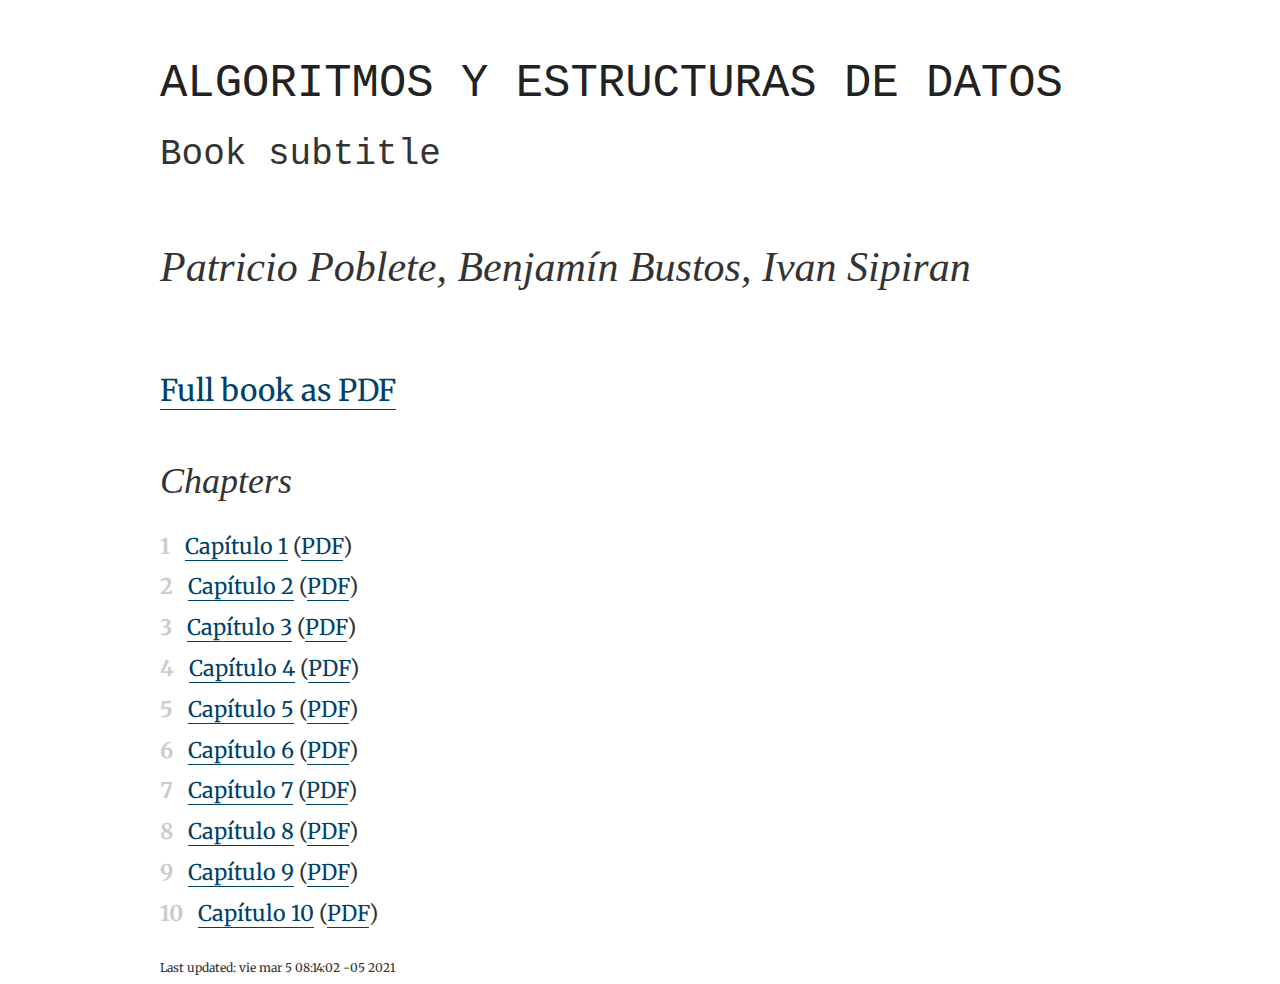
<file: index.html>
<!DOCTYPE html>
<html lang="en">
<head>
  <meta charset="utf-8">
  <meta name="generator" content="pandoc">
  <meta name="viewport" content="width=device-width, initial-scale=1.0, user-scalable=yes">
  <title>Algoritmos y Estructuras de Datos</title>
  <link rel="stylesheet" href="style.css">
  <!--[if lt IE 9]>
    <script src="//cdnjs.cloudflare.com/ajax/libs/html5shiv/3.7.3/html5shiv-printshiv.min.js"></script>
  <![endif]-->
</head>
<body>
<article>
<header>
<h1 class="booktitle">Algoritmos y Estructuras de Datos</h1>
<h2 class="booksubtitle">Book subtitle</h2>
<h1 class="bookauthor">Patricio Poblete, Benjamín Bustos, Ivan Sipiran</h2>
</header>

<a class="booklink" href="pdf/book.pdf">Full book as PDF</a>

<h1 class="bookcontents">Chapters</h1>

<div id="frontpage">
<ol type="1">
<li><a href="capitulo1.html">Capítulo 1</a> (<a href="pdf/capitulo1.pdf">PDF</a>)</li>
<li><a href="capitulo2.html">Capítulo 2</a> (<a href="pdf/capitulo2.pdf">PDF</a>)</li>
<li><a href="capitulo3.html">Capítulo 3</a> (<a href="pdf/capitulo3.pdf">PDF</a>)</li>
<li><a href="capitulo4.html">Capítulo 4</a> (<a href="pdf/capitulo4.pdf">PDF</a>)</li>
<li><a href="capitulo5.html">Capítulo 5</a> (<a href="pdf/capitulo5.pdf">PDF</a>)</li>
<li><a href="capitulo6.html">Capítulo 6</a> (<a href="pdf/capitulo6.pdf">PDF</a>)</li>
<li><a href="capitulo7.html">Capítulo 7</a> (<a href="pdf/capitulo7.pdf">PDF</a>)</li>
<li><a href="capitulo8.html">Capítulo 8</a> (<a href="pdf/capitulo8.pdf">PDF</a>)</li>
<li><a href="capitulo9.html">Capítulo 9</a> (<a href="pdf/capitulo9.pdf">PDF</a>)</li>
<li><a href="capitulo10.html">Capítulo 10</a> (<a href="pdf/capitulo10.pdf">PDF</a>)</li>
</ol>
</div>

<div id="lastupdate">
Last updated: vie mar  5 08:14:02 -05 2021
</div>
</article>
</body>
</html>
</file>
<file: style.css>
/* 
 * Modification of tufte-css
 * Source and credit: https://github.com/edwardtufte/tufte-css
 */

@charset "UTF-8";
@import url('https://fonts.googleapis.com/css?family=Merriweather');

html { font-size: 12px; }

body { 
    width: 87.5%;
    margin-left: auto;
    margin-right: auto;
    padding-left: 12.5%;
    font-family: Merriweather, Palatino, "Palatino Linotype", "Palatino LT STD", "Book Antiqua", Georgia, serif;
    color: #313131;
    max-width: 1200px;
    counter-reset: sidenote-counter figure-counter; 
}

h1, h2, h3, #chapter {
    font-family: Palatino;
    font-weight: 100;
    color: #333;
    font-style: italic;

}

#chapter {
    margin-top: 25px;
    font-size: 4rem;
    font-weight: 900;
}

h1.title {
     margin-top:0;
     font-size: 3.5rem;
     margin-bottom:6rem;
}

h1 { 
     padding-top: 2.3rem;
     font-size: 2.3rem; 
}

h2 {
     padding-top: 2rem;
     font-size: 2rem;
}

p, ol, ul, blockquote, .references { 
    font-size: 1.4rem;
    line-height: 2.4rem;
    margin-top: 2rem;
    padding-right: 0;
    vertical-align: baseline;
}

blockquote p { font-style:italic; }

ul, ol, { 
    margin:0; 
    padding:0; 
    padding-left:5%;
}

ul { list-style-type: circle; }

li { padding: 0.5rem 0; }

figure { 
    padding: 0;
    border: 0;
    font-size: 100%;
    font: inherit;
    vertical-align: baseline;
    max-width: 55%;
    -webkit-margin-start: 0;
    -webkit-margin-end: 0;
    margin: 0 0 3em 0; 
}

caption {
  font-size: 1.2rem;
}

caption .math, figcaption .math
{
  font-size: 1.1rem;
}

figure.fullwidth figcaption { margin-right: 24%; }

a:link, a:visited {
  text-decoration: none;
  color: #00416A;
  border-bottom:1px solid #00416A;
}

/* Sidenotes, margin notes, figures, captions */
img { max-width: 100%; }

.sidenote, .marginnote, figcaption { 
    float: right;
    clear: right;
    margin-right: -60%;
    width: 50%;
    margin-top: 0;
    margin-bottom: 0;
    font-size: 1.1rem;
    line-height: 1.3;
    vertical-align: baseline;
    position: relative; 
}

figcaption {
    margin-right: -75%;
    width: 55%;
    clear: both;
}

.sidenote-number { counter-increment: sidenote-counter; color:#4682B4;}

figcaption { counter-increment: figure-counter; }

.sidenote-number:after, .sidenote:before { 
    content: counter(sidenote-counter) " ";
    position: relative;
    color:#4682B4;
    vertical-align: baseline; 
}

figcaption:before  { 
    content: "Figure " counter(figure-counter) ": ";
    position: relative;
    vertical-align: baseline;
    clear: right;
    font-size: 1.2rem; 
}

.sidenote-number:after { 
    content: counter(sidenote-counter);
    font-family: monospace;
    font-size: 1rem;
    top: -0.5rem;
    left: 0.1rem; 
}

.sidenote:before { 
    content: counter(sidenote-counter) ":";
    /* top: -0.4rem; */
    font-family:monospace;
    margin-right:0.3rem;
}

p, footer, pre, .references { width: 60%; }

ol, ul { width: 55%; }

ul ul, ul ol, ol ul, ol ol, li p { width: 100%; margin-top:0px; }

.csl-entry { margin-left:2em; text-indent: -2em;}

div.fullwidth, table.fullwidth { width: 100%; }

.sans { 
    font-family: "Gill Sans", "Gill Sans MT", Calibri, sans-serif;
    letter-spacing: .03em; 
}

pre {
    padding:20px;
}

code, pre { 
    font-family: Consolas, "Liberation Mono", Menlo, Courier, monospace;
    font-size: 1.4rem;
    line-height: 1.42;
}

.sans > code { font-size: 1.2rem; }

.marginnote > code, .sidenote > code { font-size: 1rem; }

pre.code { font-size: 0.9rem;
           width: 52.5%;
           margin-left: 2.5%;
           overflow-x: auto; 
}

pre.code.fullwidth { width: 90%; }

.fullwidth { max-width: 90%;
             clear:both; }

/* The default x-height for code is slightly too large in side notes */
.marginnote code, .sidenote code { font-size: 0.9rem; }

#lastupdate { margin-top:2.1rem; }

table {
    min-width: 400px;
    border-top: 2px solid #555;
    border-bottom: 2px solid #555;
}

th {
    border-bottom: 1px solid #999;
}

td, th {
    font-size: 1.4rem;
    padding: 5px;
    text-align: left;
}
span.newthought { font-variant: small-caps;
                  font-size: 1.2em; }

input.margin-toggle { display: none; }

label.sidenote-number { display: inline; }

label.margin-toggle:not(.sidenote-number) { display: none; }

@media (max-width: 860px) { 
    body { 
        width: 84%;
        padding-left: 8%;
        padding-right: 8%; 
    }
    p, footer { width: 100%; }
    ol, ul, blockquote { width: 95%; }
    pre.code { width: 97%; }
    figure { max-width: 90%; }
    figcaption, figure.fullwidth figcaption { 
        display: block;
        margin-right: 0%;
        float: none;
        width: 100%;
        max-width: none; 
    }
    figure:after { display: none; }
    label.margin-toggle:not(.sidenote-number) { display: inline; }
    .sidenote, .marginnote { display: none; }
    .margin-toggle:checked + .sidenote,
    .margin-toggle:checked + .marginnote { 
        display: block;
        float: left;
        left: 1rem;
        clear: both;
        width: 95%;
        margin: 1rem 2.5%;
        vertical-align: baseline;
        position: relative; 
    }
    label { cursor: pointer; }
    div.table-wrapper, table { width: 85%; }
    img { width: 100%; } 
}

/* For smart quotes */
q { quotes: "“" "”" "‘" "’"; }

/* Override section behavior.
 * We only want the top-level <section> to have padding.
 * This makes it easier to work with --section-divs. */
section {
  padding-top: initial;
  padding-bottom: initial;
}
article > section {
  padding-top: 1rem;
  padding-bottom: 1rem;
}

/* Make byline (date and/or author) small */
p.byline { font-size: 1.2rem; }


/* Simulate Pandoc's table output styles */
table {
  border-top: 2px solid black;
  border-bottom: 2px solid black;
}
th {
  border-bottom: 1px solid black;
}
td, th {
  font-size: 1.4rem;
  padding: 10px;
  text-align: left;
}

/* Allow tables to be full width
 * if they're wrapped in a figure.fullwidth
 * (Easier to insert from Pandoc than manually adding table) */
figure.fullwidth table {
  width: 90%;
}

@media (max-width: 760px) {
  figure.fullwidth table {
    width: 100%;
  }
}

/* Code blocks
 *
 * Code blocks with a language look like div.sourceCode > pre.sourceCode
 * Otherwise, it's just a pre (without .sourceCode) */
div.sourceCode,
pre:not(.sourceCode) {
  padding: 1.4rem;
  margin: -0.7rem -1.4rem;
  width: 55%;
  font-size: 0.9rem;
  overflow-x: auto;
}

div.sourceCode code,
pre:not(.sourceCode) code {
  font-size: 0.9rem;
}

.fullwidth div.sourceCode,
.fullwidth pre:not(.sourceCode) {
  width: 100%;
}

@media (max-width: 760px) {
  div.sourceCode,
  pre:not(.sourceCode) {
    width: 100%;
  }
}
div.sourceCode, pre:not(.sourceCode) { background: #FDF6E3; }
pre code { color: #657B83; }
code span.kw { color: #859900; font-weight: normal; font-style: normal; } /* Keyword */
code span.dt { color: #B58900; font-weight: normal; font-style: normal; } /* DataType */
code span.dv { color: #2AA198; font-weight: normal; font-style: normal; } /* DecVal */
code span.bn { color: #2AA198; font-weight: normal; font-style: normal; } /* BaseN */
code span.fl { color: #2AA198; font-weight: normal; font-style: normal; } /* Float */
code span.ch { color: #2AA198; font-weight: normal; font-style: normal; } /* Char */
code span.st { color: #2AA198; font-weight: normal; font-style: normal; } /* String */
code span.co { color: #93A1A1; font-weight: normal; font-style: italic; } /* Comment */
code span.ot { color: #268BD2; font-weight: normal; font-style: normal; } /* Other */
code span.al { color: #DC322F; font-weight: normal; font-style: normal; } /* Alert */
code span.fu { color: #268BD2; font-weight: normal; font-style: normal; } /* Function */
code span.er { color: #DC322F; font-weight: normal; font-style: normal; } /* Error */
code span.wa { color: #CB4B16; font-weight: normal; font-style: italic; } /* Warning */
code span.cn { color: #2AA198; font-weight: normal; font-style: normal; } /* Constant */
code span.sc { color: #DC322F; font-weight: normal; font-style: normal; } /* SpecialChar */
code span.vs { color: #657B83; font-weight: normal; font-style: normal; } /* VerbatimString */
code span.ss { color: #DC322F; font-weight: normal; font-style: normal; } /* SpecialString */
code span.im { color: #657B83; font-weight: normal; font-style: normal; } /* Import */
code span.va { color: #268BD2; font-weight: normal; font-style: normal; } /* Variable */
code span.cf { color: #859900; font-weight: normal; font-style: normal; } /* ControlFlow */
code span.op { color: #859900; font-weight: normal; font-style: normal; } /* Operator */
code span.bu { color: #657B83; font-weight: normal; font-style: normal; } /* BuiltIn */
code span.ex { color: #657B83; font-weight: normal; font-style: normal; } /* Extension */
code span.pp { color: #CB4B16; font-weight: normal; font-style: normal; } /* Preprocessor */
code span.at { color: #657B83; font-weight: normal; font-style: normal; } /* Attribute */
code span.do { color: #93A1A1; font-weight: normal; font-style: italic; } /* Documentation */
code span.an { color: #93A1A1; font-weight: normal; font-style: italic; } /* Annotation */
code span.cv { color: #93A1A1; font-weight: normal; font-style: italic; } /* CommentVar */
code span.in { color: #93A1A1; font-weight: normal; font-style: italic; } /* Information */
a.sourceLine::before { text-decoration: none; }
/* 
 * Stylesheet for environments created by numenvs.py filter.
 */ 

.numenv {
  font-size:1.4rem;
  width:60%;
  margin-top: 1.4rem;
}

.numenv ul, .numenv ol {
  width:90%;
}

.numenv p {
  display:inline;
  font-style:italic;
}

.numenv p em {
  font-style:normal;
}

.numenv .title {
  font-weight:bold;
  margin-right:10px;
}

.numenv.EmphBox {

  background-color: #FDF6E3;
  font-style: italic;
  padding: 10px 50px;
  width:50%;
}

.numenv.EmphBox .title {
  display: none;
}

.numenv.Proof {
  border-left: 0.3rem solid #eee;
  padding-left:2%;
  width:58%;
}

.numenv.Proof p {
  font-style:normal;
}

.numenv.Proof .title {
  font-weight:normal;
  font-style:italic;
  border: 0px;
  padding: 0px;
}

.numenv.fullwidth, .numenv.fullwidth table {
  width: 100%;
}

.numenv.fullwidth .title {
  display: none;
}

@media (max-width: 860px) {
  .numenv {
    width: 100%;
  }
  .numenv.Proof {
    width: 98%;
  }
  .numenv.Summary {
    width: 90%;
  }
}

.numenv.Algorithm {
  padding: 5px;
  border: 2px solid #ddd;
  border-top-left-radius: 10px;
}

.numenv.Algorithm .title {
  font-family:monospace;
}

.numenv .title {
  border: none;
}
/*
 * Stylesheet controlling the behavior and look of the collapsible side panel.
 */

#collapsiblemenu {
  position:fixed;
  left: 0px;
  top: 0px;
  width:300px;
  z-index:99;
}

@media (max-width: 860px) {
  #collapsiblemenu {
     display: none;
  }
}

#collapsiblemenu .collapsible {
  color: white;
  cursor: pointer;
  padding: 18px;
  width: 100%;
  border: none;
  text-align: left;
  outline: none;
  font-size: 15px;
  background:none;
}

#collapsiblemenu .active {
  background-color: #f1f1f1;
}


#collapsiblemenu ul, #collapsiblemenu li {
  margin-top:0;
  padding-top:0;
  width:250px;
}

#collapsiblemenu .content {
  margin-left:-20px;
  padding: 0 18px;
  display: none;
  overflow: hidden;
  background-color: #f1f1f1;
  border-bottom-right-radius: 25px;
}

#collapsiblemenu .shortthickbar {
  width: 35px;
  height: 5px;
  background-color: #333;
  margin: 6px 0;
  border-radius:3px;
}

#collapsiblemenu ul > li > ul {
  display:none;
}
/*
 * Stylesheet controlling the look of the front page at index.html
 */


.booktitle {
  color:#222;
  font-size: 3.8rem;
  font-style: normal;
  text-transform: uppercase;
  font-family:monospace;
  margin-bottom:0;
}

.booksubtitle {
  font-size:3rem;
  font-style: normal;
  margin:0;
  font-family:monospace;
}

.bookauthor {
  font-size:3.5rem;
  margin:40px 0;
  margin-bottom:80px;
}

.bookcontents {
  font-size:3rem;
}

.booklink {
  font-size:2.5rem;
}

#frontpage ul {
  width:100%;
}

#frontpage ol li {
  font-size:1.8rem;
}

#frontpage ul li {
  font-size:2rem;
  list-style: none;
  padding:10px 0;
}

#frontpage ol {
  width:100%;
  padding-left:0px;
  list-style: none;
  counter-reset: my-awesome-counter;
}
#frontpage ol li {
  counter-increment: my-awesome-counter;
}
#frontpage ol li::before {
  content: counter(my-awesome-counter) " ";
  color: #ccc;
  font-weight: bold;
  padding-right:10px;
  text-align:right;
}

a:hover {
  background-color: #FDF6E3;
}

@media (max-width: 860px) {
  .booktitle {
    font-size:2.5rem;
  }
  .booksubtitle {
    font-size:2rem;
  }
  .bookauthor {
    font-size:2.3rem;
  }
  .bookcontents {
    font-size:2rem;
  }
  .booklink {
    font-size:1.65rem;
  }
  #frontpage li {
    padding-top:0px;
    font-size:1.65rem;
  }
}
</file>
